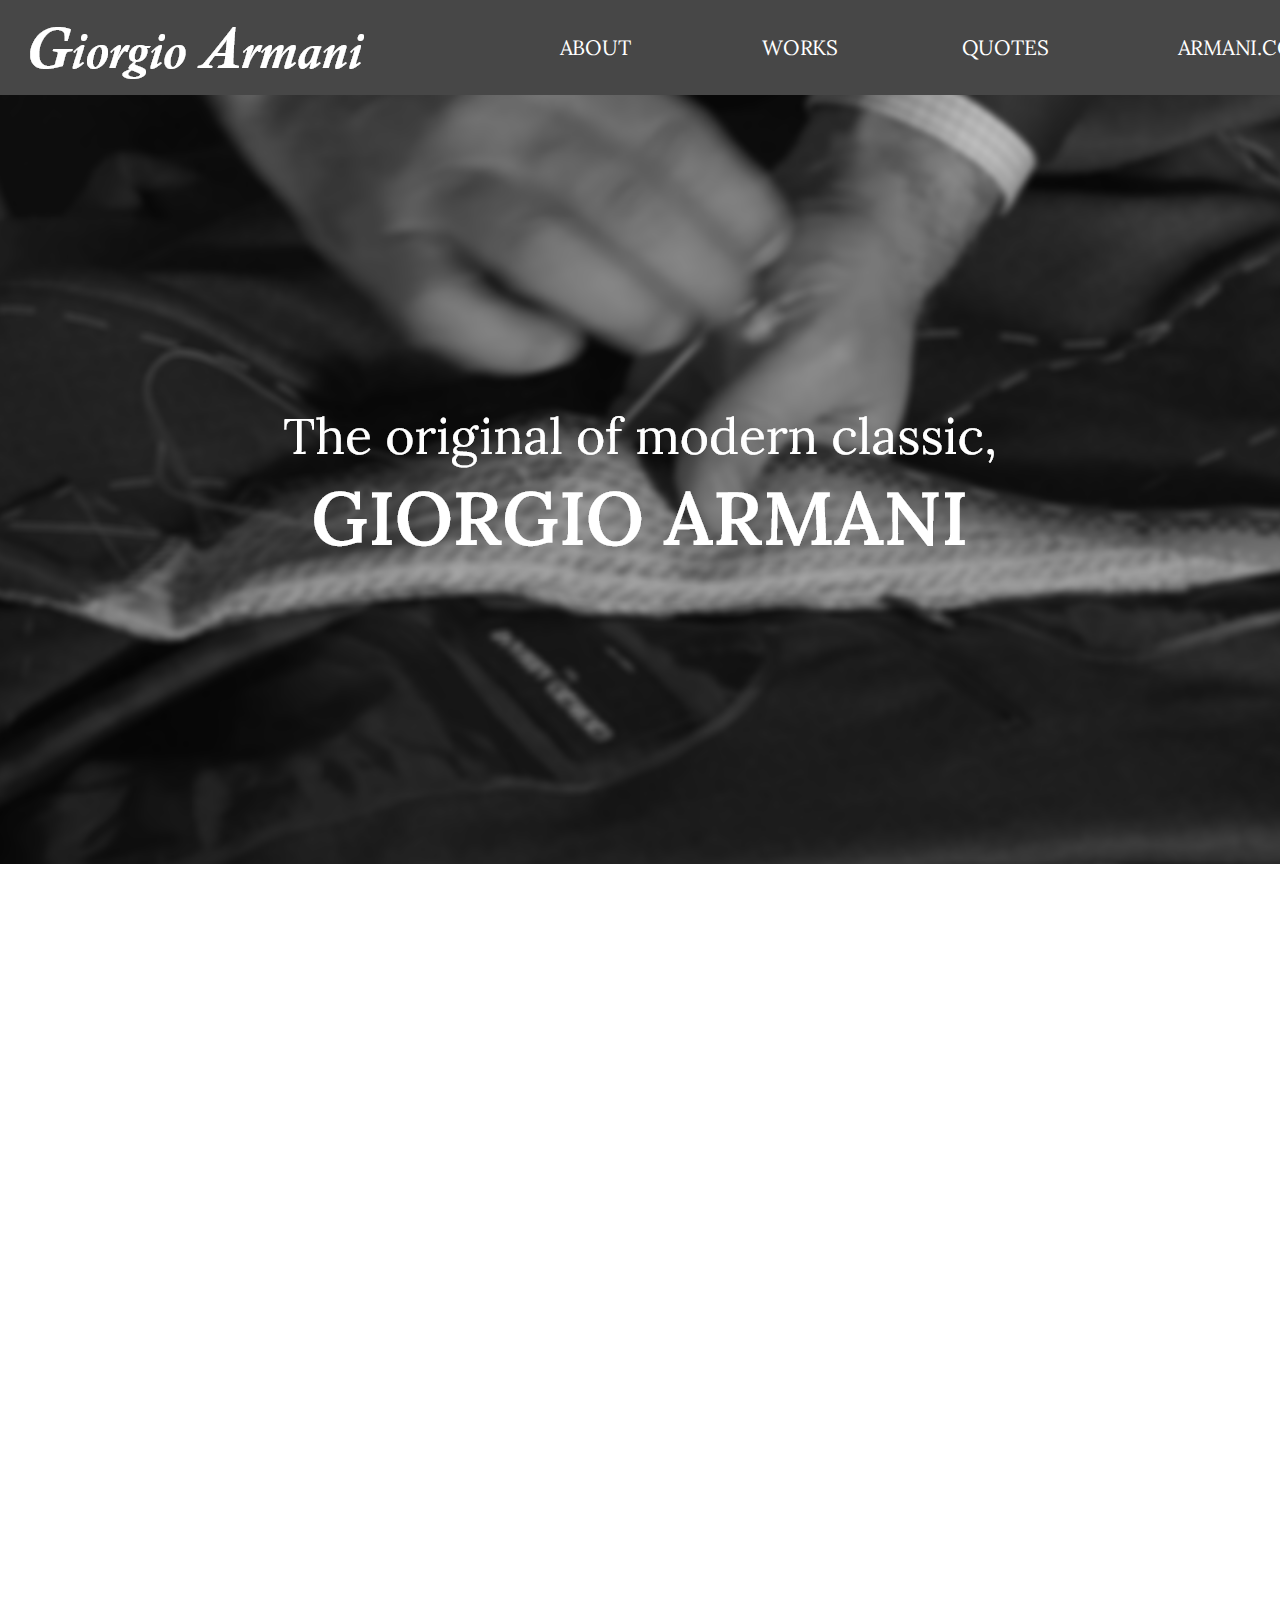
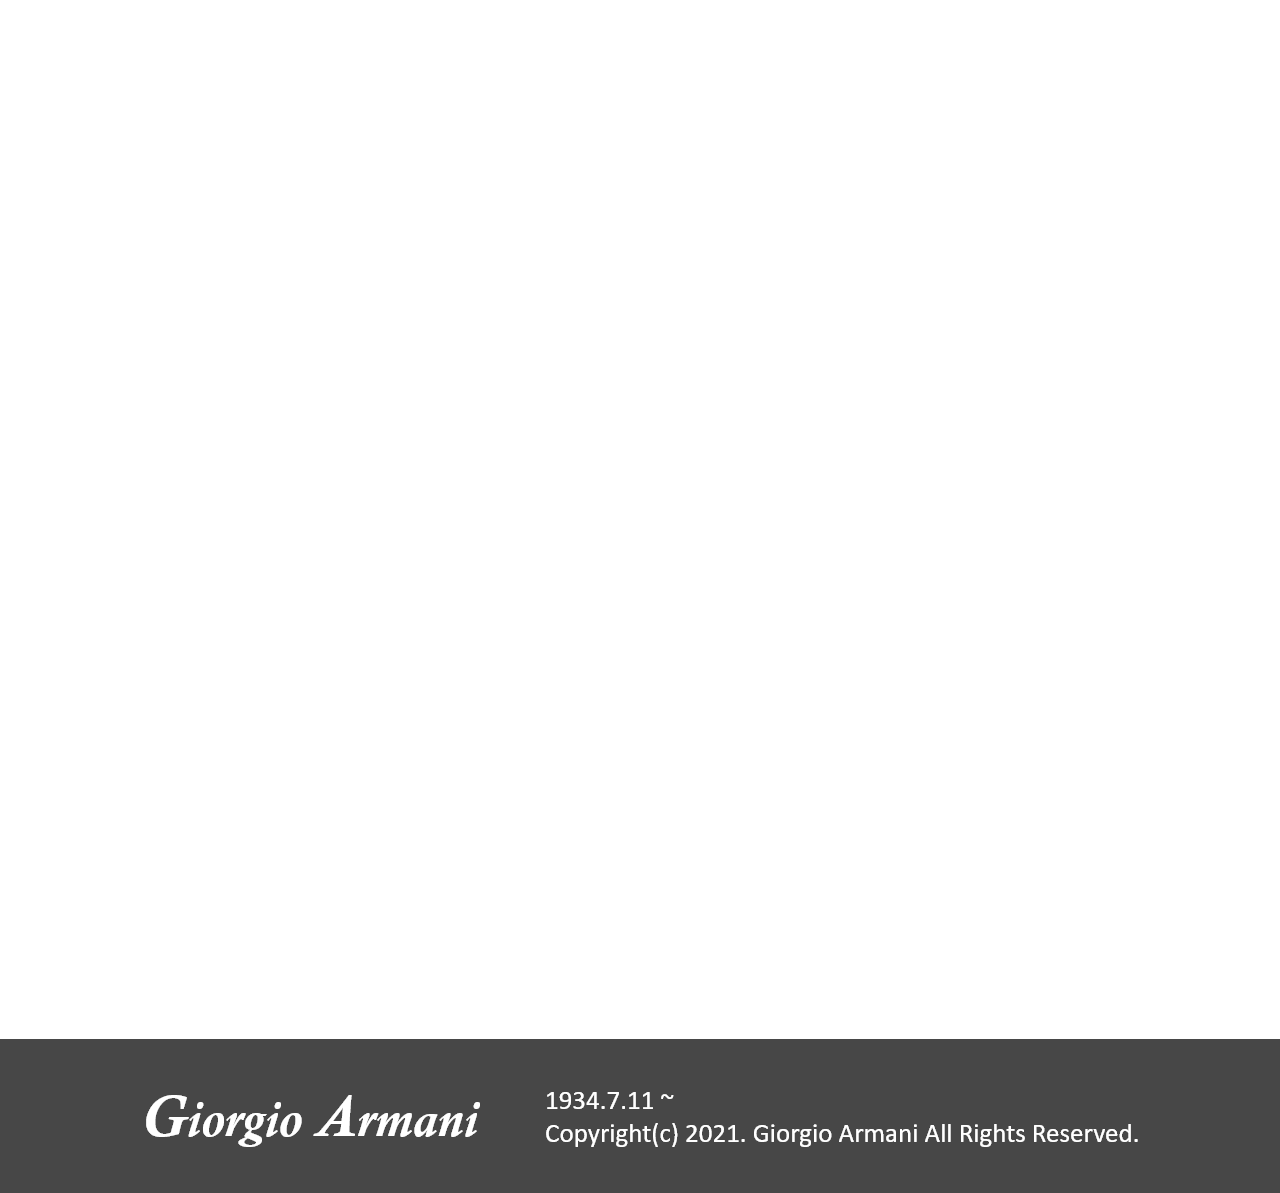
<file: index.html>
<!DOCTYPE html>
<html lang="ko" dir="ltr">
  <head>
    <meta charset="utf-8">
    <title>Giorgio Armani Museum</title>
    <link rel="stylesheet" href="master.css">
    <link rel="stylesheet" href="aos.css">
  </head>
  <body>
    <header>
      <nav>
        <ul>
          <li class="logo1"><img src="img/logo_01.png" alt="logo1"></li>
          <li class="menu1"><a href="sub01.html">ABOUT</a></li>
          <li class="menu2"><a href="sub02.html">WORKS</a></li>
          <li class="menu3"><a href="sub03.html">QUOTES</a></li>
          <li class="menu4"><a href="sub04.html">ARMANI.COM</a></li>
      </ul>
    </nav>
  </header>
  <section>
    <div class="main">
      <img src="img/title_01.png" alt="The original of modern classic, GIORGIO ARMANI">
      </div>
      <div class="body1">
        <center>
      <div class="cont1 cont_total">
          <a href="sub01.html"><img src="img/button_01.png" data-aos="fade-up" alt="ABOUT"></a></div>
          <div class="cont2 cont_total">
          <a href="sub02.html"><img src="img/button_02.png" data-aos="fade-up" alt="WORKS"></a></div>
          <div class="cont3 cont_total">
          <a href="sub03.html"><img src="img/button_03.png" data-aos="fade-up" alt="QUOTES"></a></div>
          <div class="cont4 cont_total">
          <a href="sub04.html"><img src="img/button_04.png" data-aos="fade-up" alt="ARMANI.COM"></a></div>
        </center>
        </section>
        </div>
    <footer>
      <div class="copyright">
      <img src="img/copyright_01.png" alt="copyright">
      </div>
    </footer>

    <!--AOS 스트립트 적용 부문 시작-->
  <script src="aos.js"></script>
  <script>
  AOS.init({
    easing: 'ease-in-out-sine'
  });
  </script>
  <!--AOS 스트립트 적용 부문 끝-->

  </body>
</html>
</file>
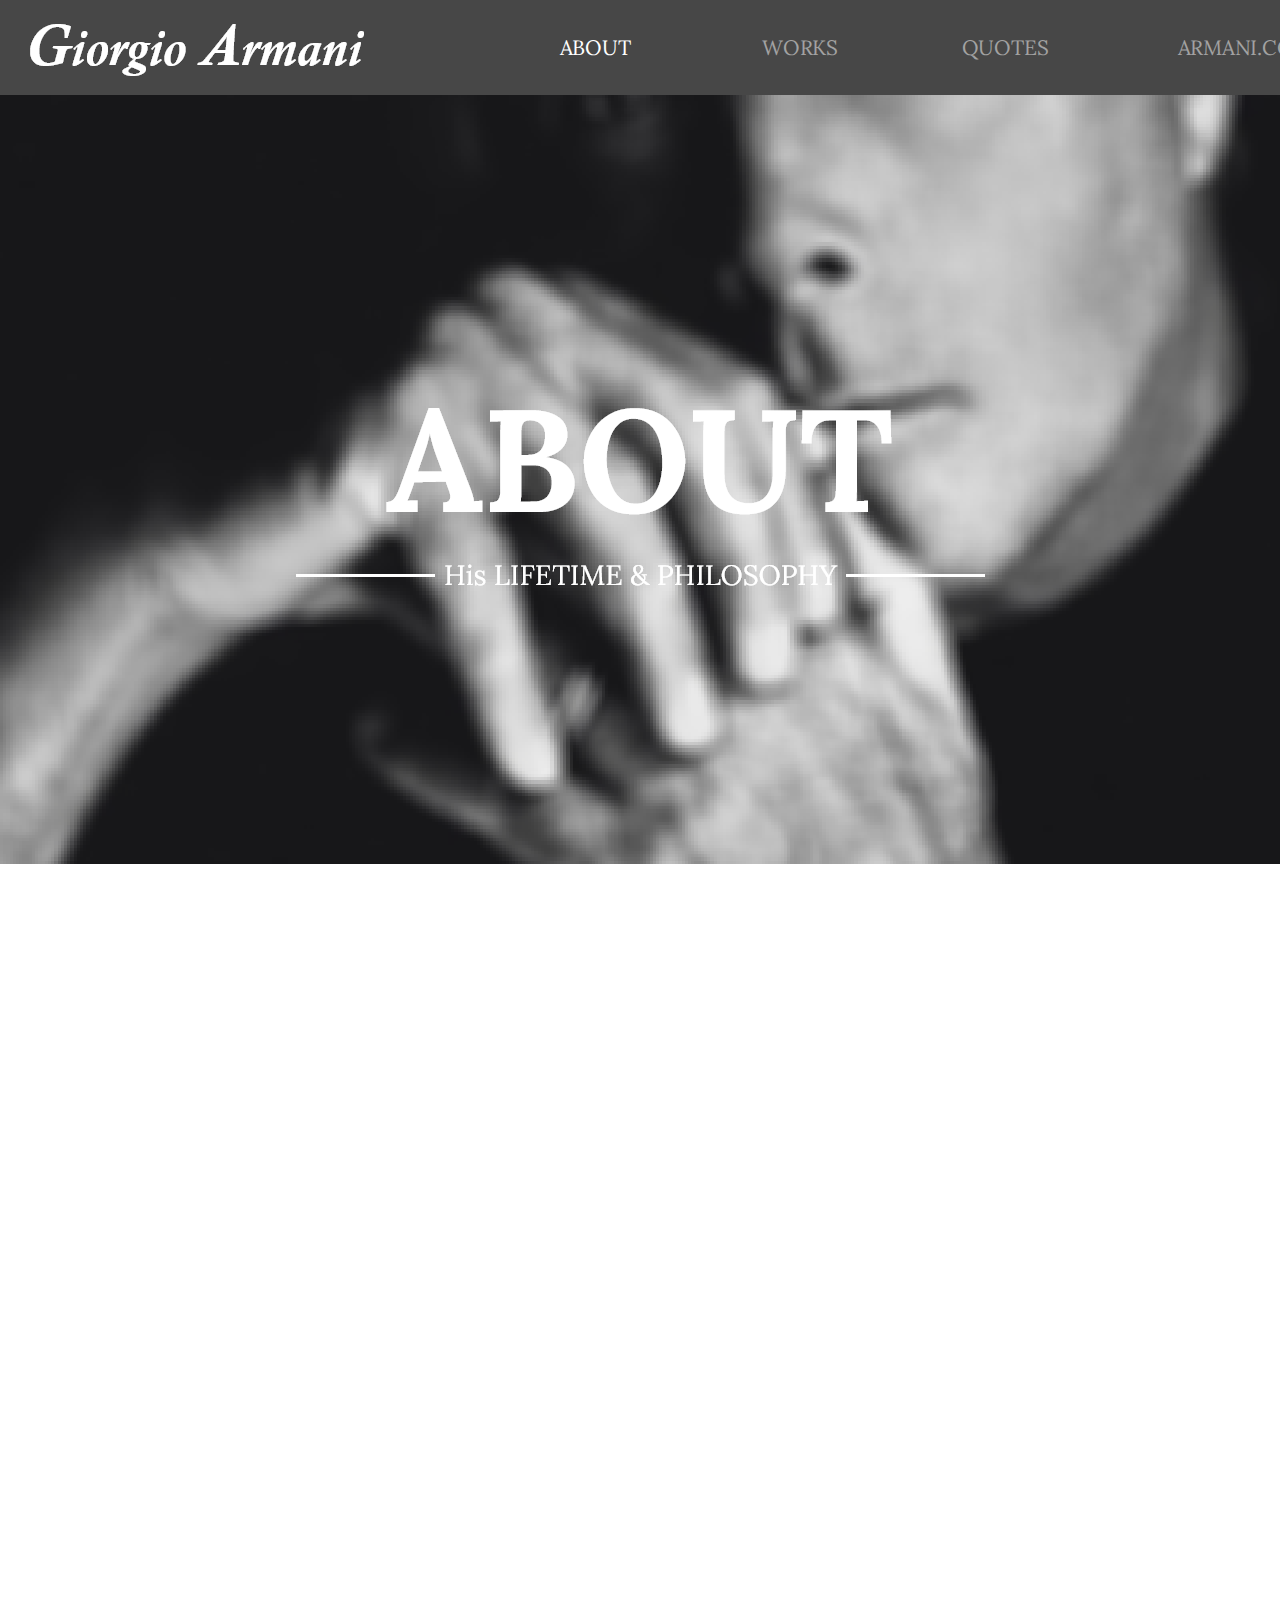
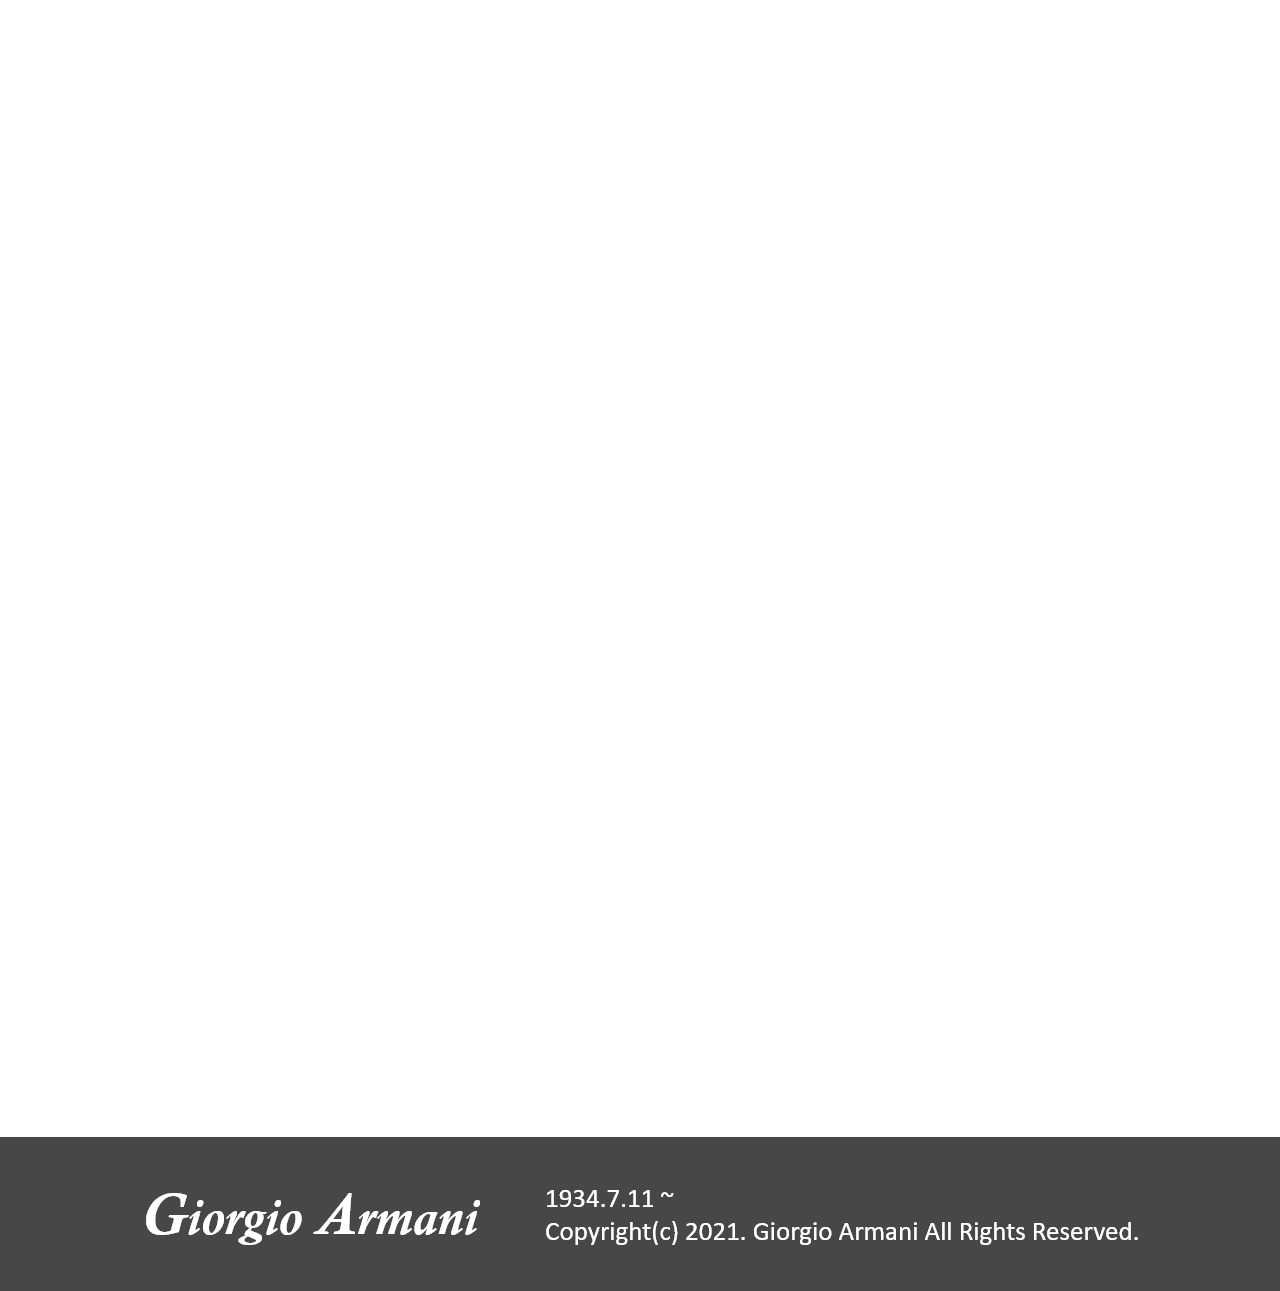
<file: sub01.html>
<!DOCTYPE html>
<html lang="ko" dir="ltr">
  <head>
    <meta charset="utf-8">
    <title>Giorgio Armani Museum</title>
    <link rel="stylesheet" href="master.css">
    <link rel="stylesheet" href="aos.css">
  </head>
  <body>
    <header>
      <nav>
        <ul>
          <li class="logo1"><a href="index.html"><img src="img/logo_01.png" alt="logo1"></a></li>
          <li class="menu1"><a href="sub01.html">ABOUT</a></li>
          <li class="menu2"><a href="sub02.html" style="color:#A2A2A2;">WORKS</a></li>
          <li class="menu3"><a href="sub03.html" style="color:#A2A2A2;">QUOTES</a></li>
          <li class="menu4"><a href="sub04.html" style="color:#A2A2A2;">ARMANI.COM</a></li>
      </ul>
    </nav>
  </header>
  <section>
    <div class="main2">
      <img src="img/sub01_02.png" alt="main2">
      </div>
      <div class="body2">
        <center>
      <div class="sub_body1">
          <img src="img/sub01_03.png" data-aos="fade-up" data-aos-anchor-placement="top-bottom" alt="ABOUT">
        </center>
        </section>
      </div>
        </div>
    <footer>
      <div class="copyright">
      <img src="img/copyright_01.png" alt="copyright">
      </div>
    </footer>

    <!--AOS 스트립트 적용 부문 시작-->
  <script src="aos.js"></script>
  <script>
  AOS.init({
    easing: 'ease-in-out-sine'
  });
  </script>
  <!--AOS 스트립트 적용 부문 끝-->

  </body>
</html>
</file>
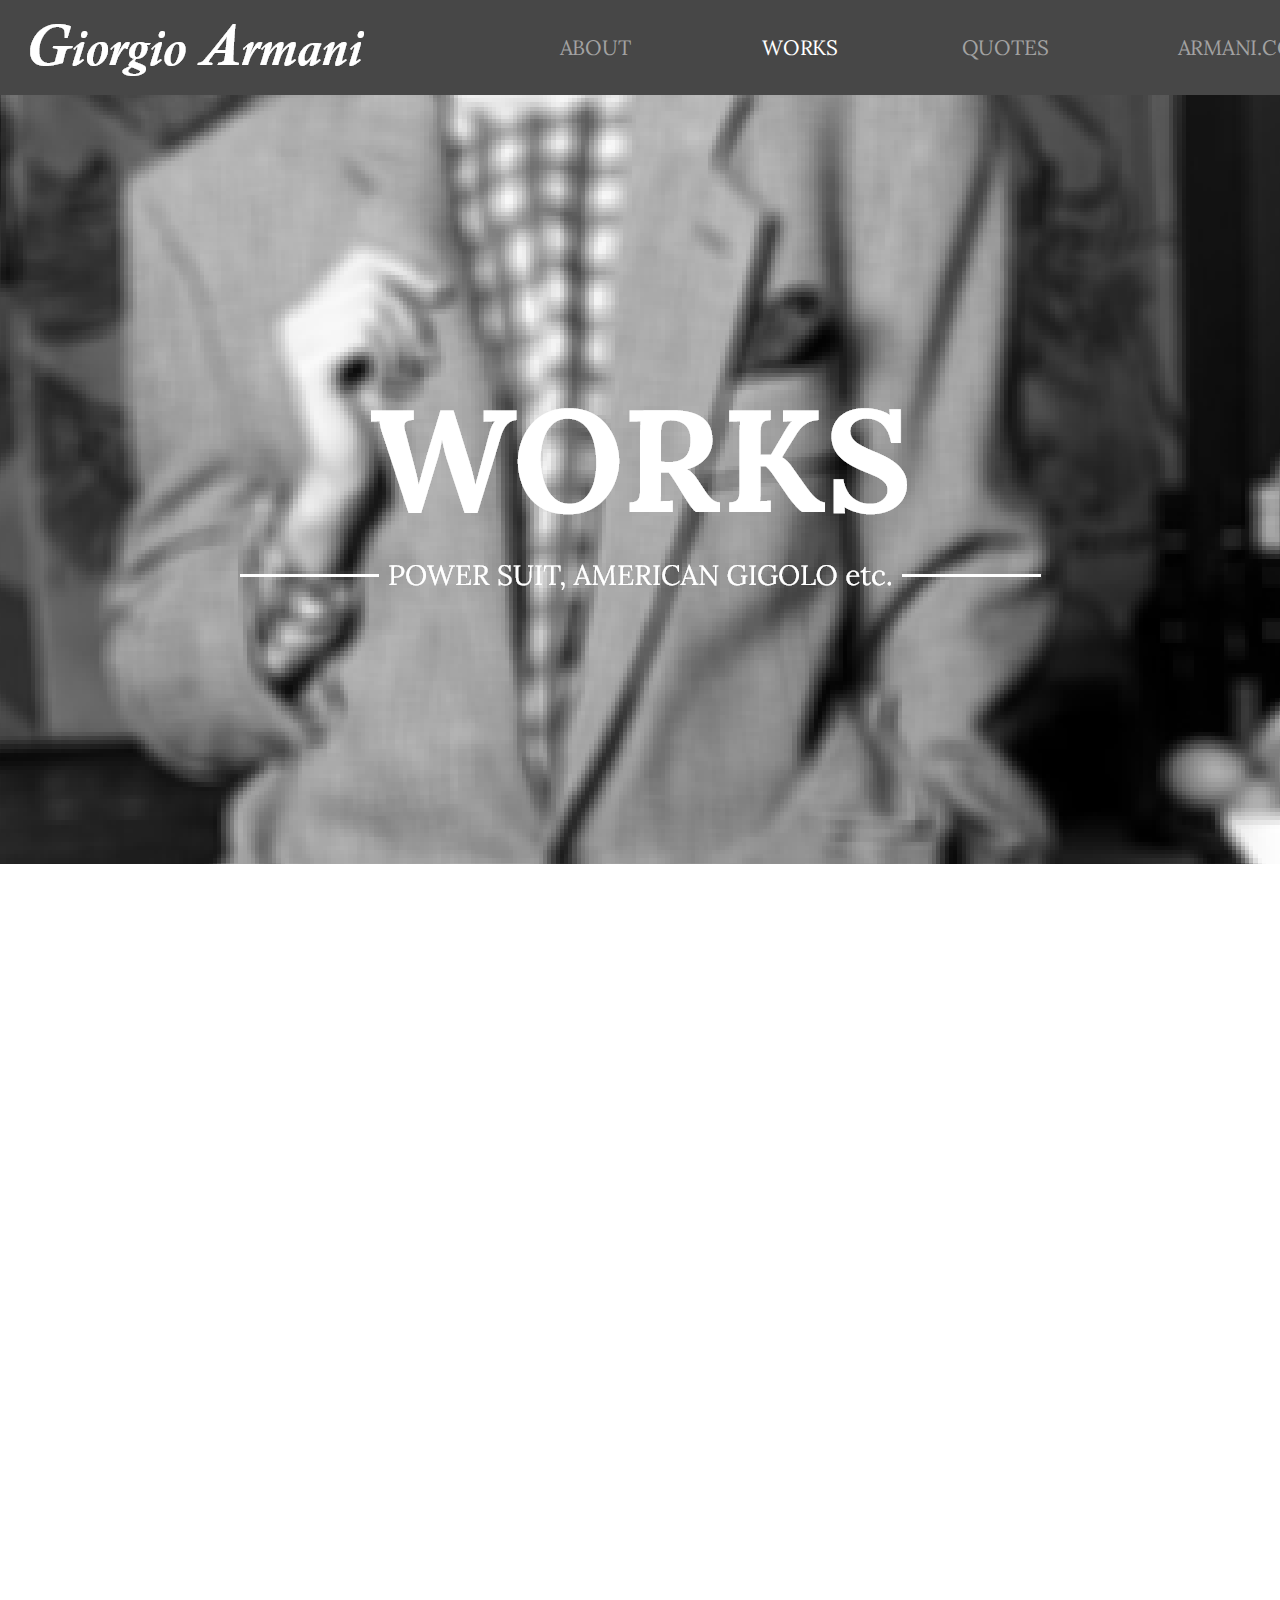
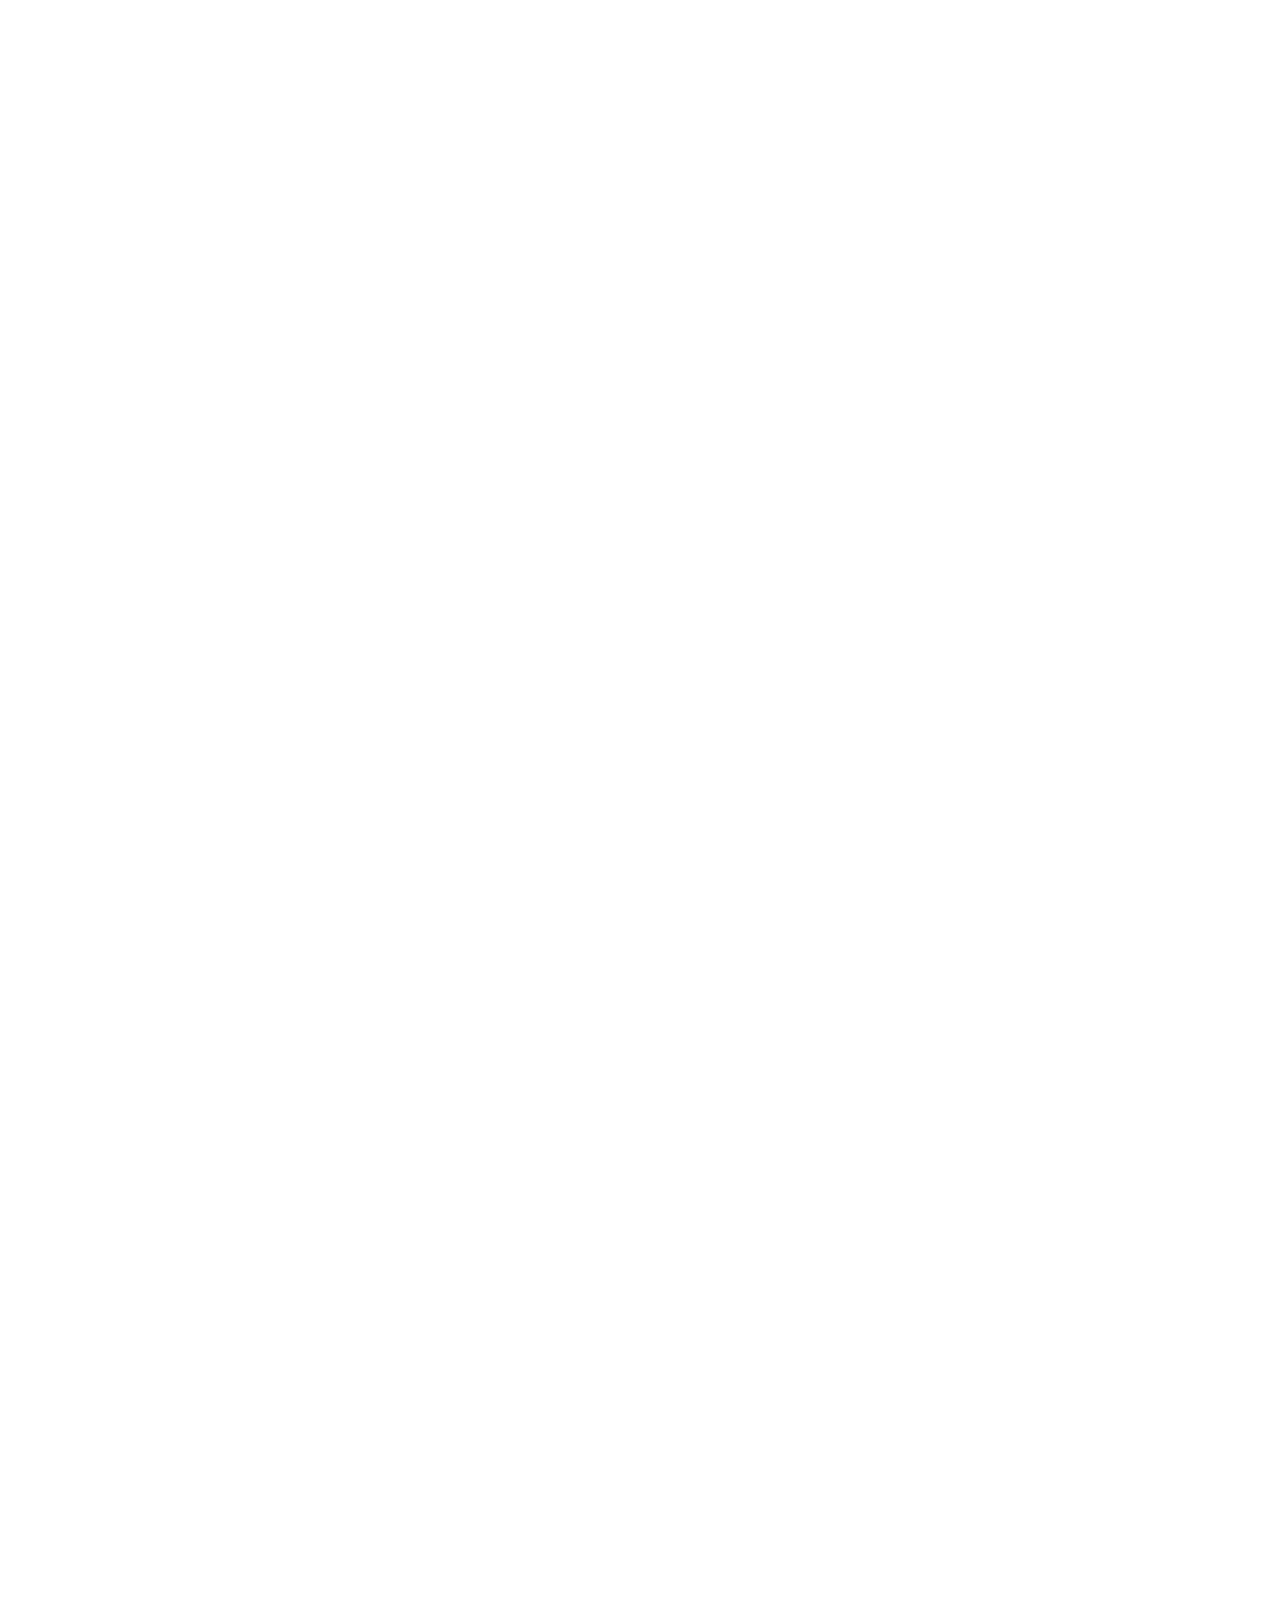
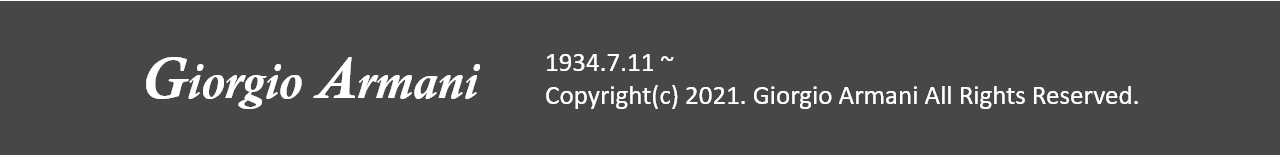
<file: sub02.html>
<!DOCTYPE html>
<html lang="ko" dir="ltr">
  <head>
    <meta charset="utf-8">
    <title>Giorgio Armani Museum</title>
    <link rel="stylesheet" href="master.css">
    <link rel="stylesheet" href="aos.css">
  </head>
  <body>
    <header>
      <nav>
        <ul>
          <li class="logo1"><a href="index.html"><img src="img/logo_01.png" alt="logo1"></a></li>
          <li class="menu1"><a href="sub01.html" style="color:#A2A2A2;">ABOUT</a></li>
          <li class="menu2"><a href="sub02.html">WORKS</a></li>
          <li class="menu3"><a href="sub03.html" style="color:#A2A2A2;">QUOTES</a></li>
          <li class="menu4"><a href="sub04.html" style="color:#A2A2A2;">ARMANI.COM</a></li>
      </ul>
    </nav>
  </header>
  <section>
    <div class="main3">
      <img src="img/sub02_02.png" alt="main3">
      </div>
      <div class="body3">
        <center>
      <div class="sub_body1">
          <img src="img/sub02_03.png" data-aos="fade-up" data-aos-anchor-placement="top-bottom" alt="WORKS">
        </center>
        </section>
      </div>
        </div>
    <footer>
      <div class="copyright">
      <img src="img/copyright_01.png" alt="copyright">
      </div>
    </footer>

    <!--AOS 스트립트 적용 부문 시작-->
  <script src="aos.js"></script>
  <script>
  AOS.init({
    easing: 'ease-in-out-sine'
  });
  </script>
  <!--AOS 스트립트 적용 부문 끝-->

  </body>
</html>
</file>
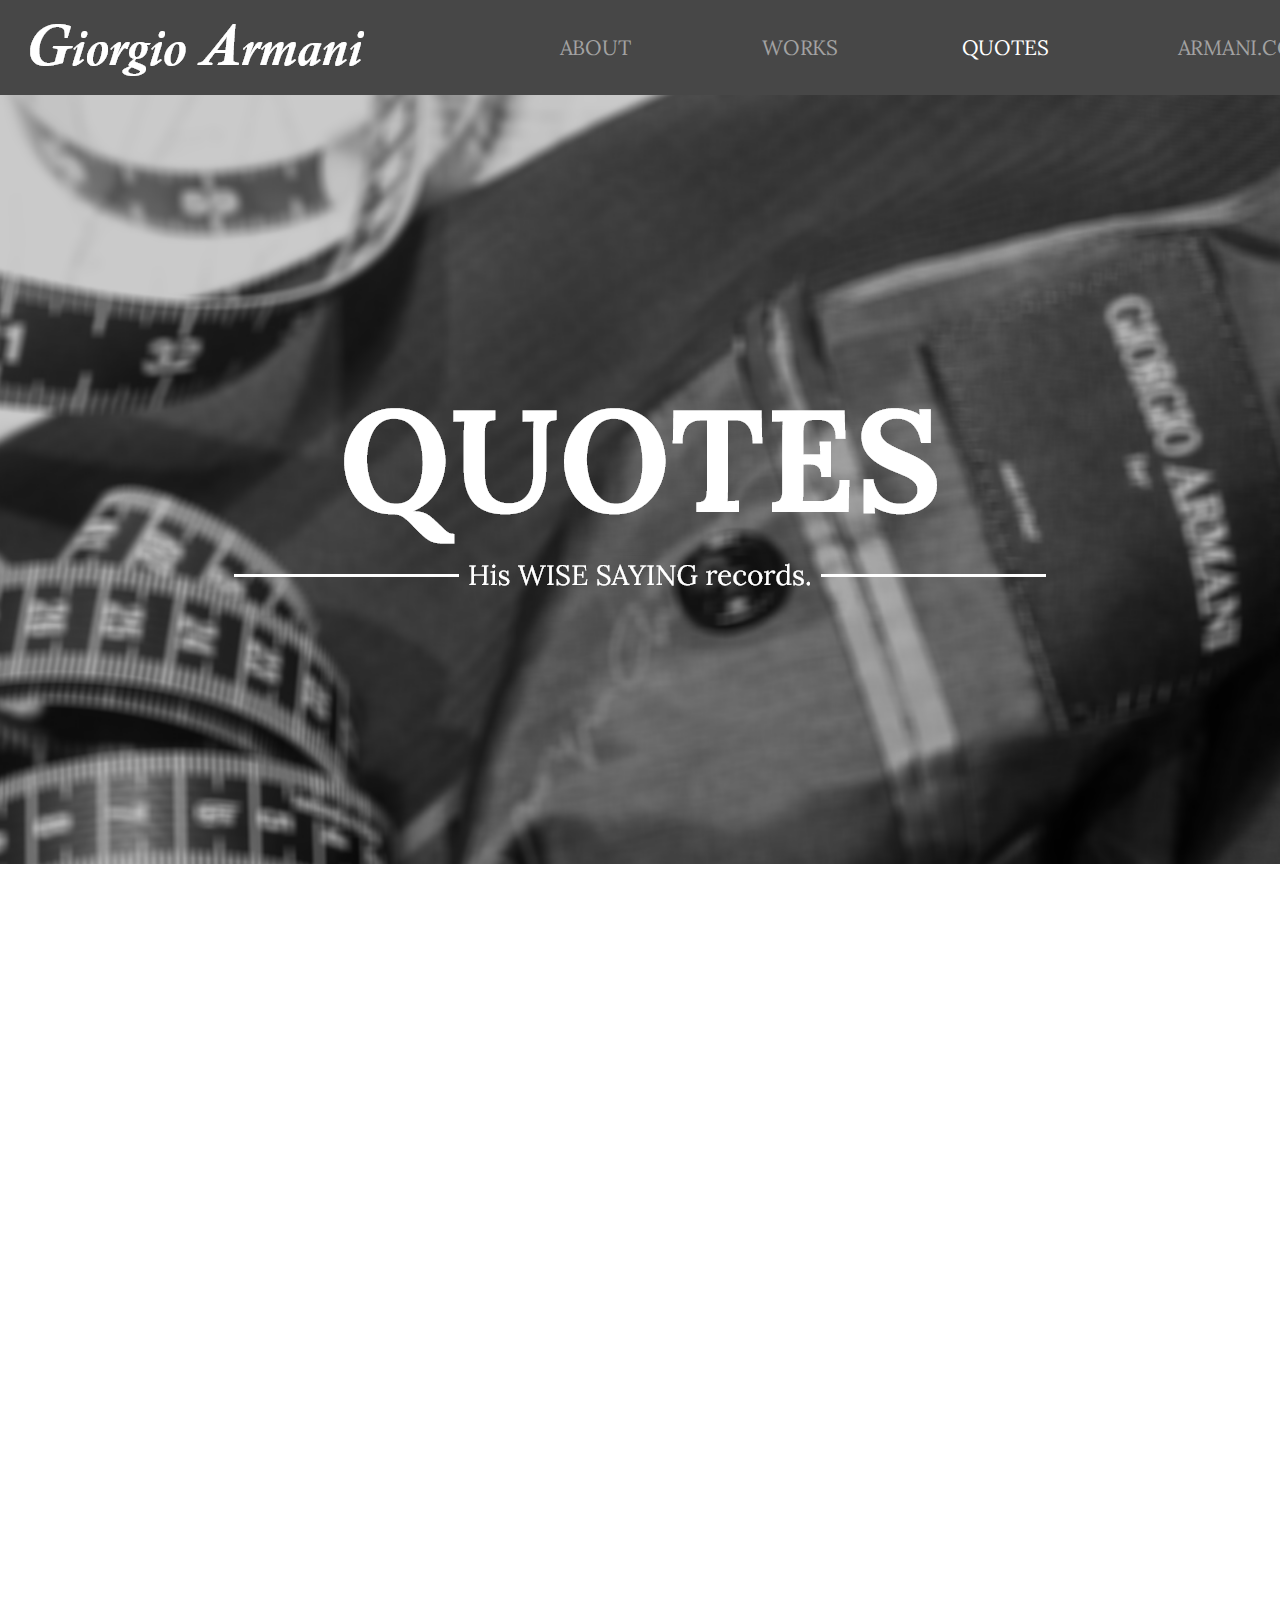
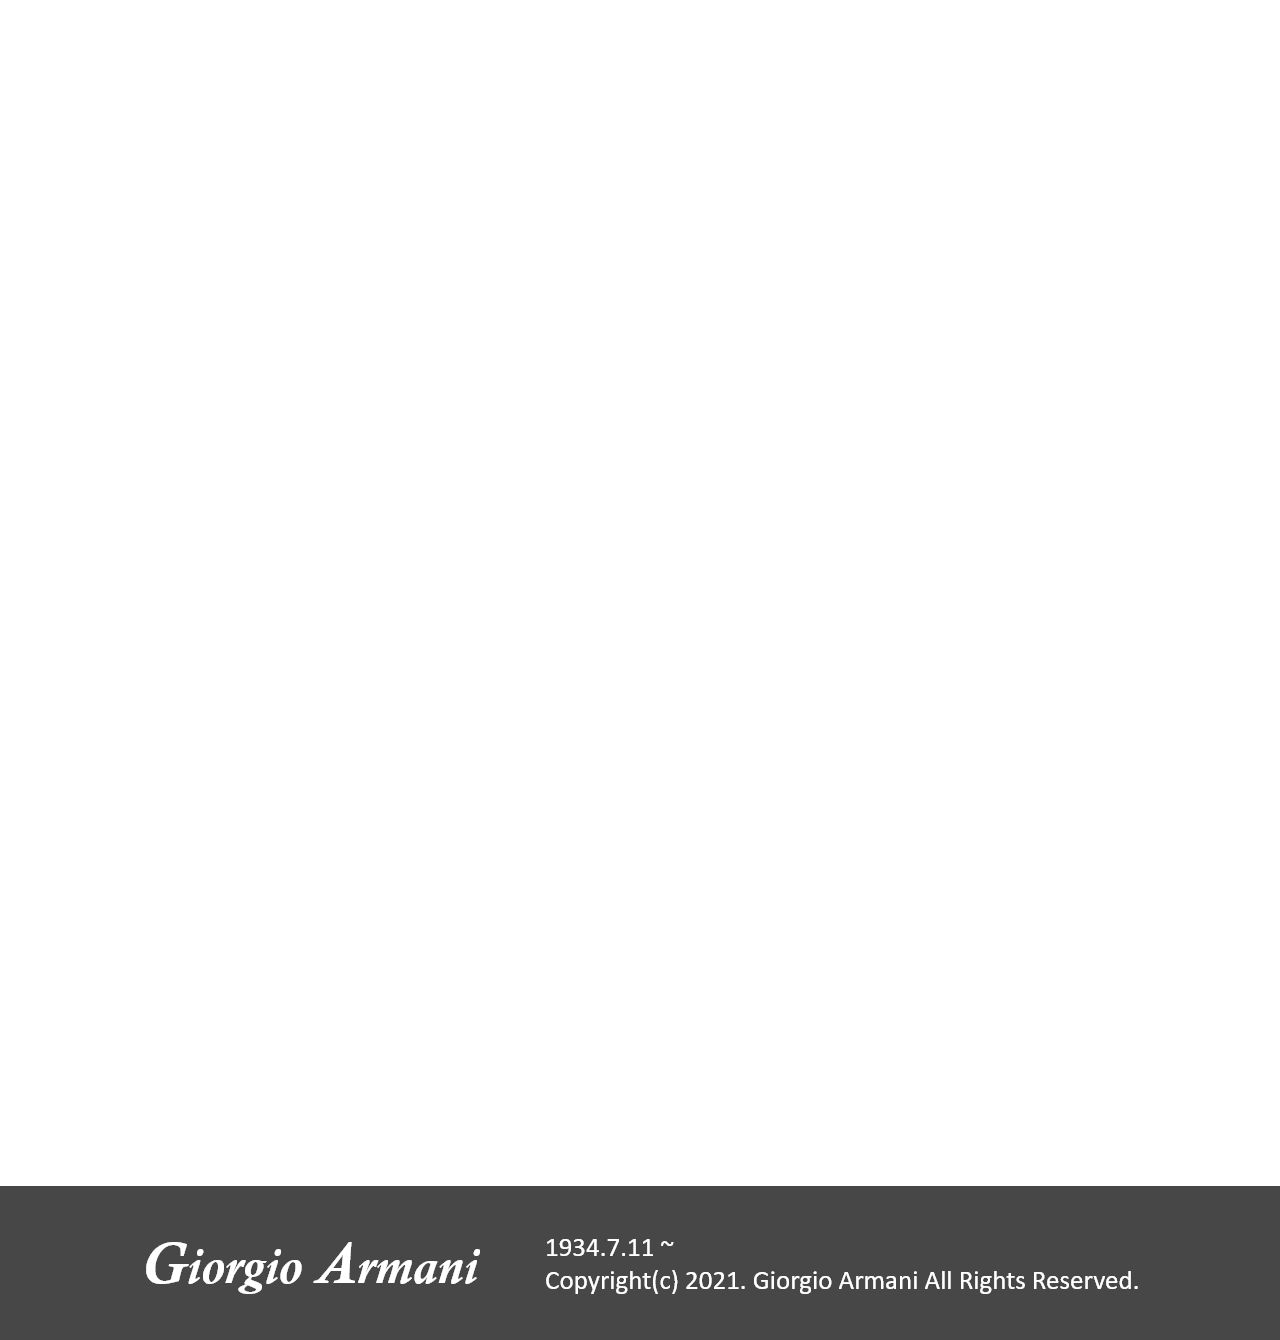
<file: sub03.html>
<!DOCTYPE html>
<html lang="ko" dir="ltr">
  <head>
    <meta charset="utf-8">
    <title>Giorgio Armani Museum</title>
    <link rel="stylesheet" href="master.css">
    <link rel="stylesheet" href="aos.css">
  </head>
  <body>
    <header>
      <nav>
        <ul>
          <li class="logo1"><a href="index.html"><img src="img/logo_01.png" alt="logo1"></a></li>
          <li class="menu1"><a href="sub01.html" style="color:#A2A2A2;">ABOUT</a></li>
          <li class="menu2"><a href="sub02.html" style="color:#A2A2A2;">WORKS</a></li>
          <li class="menu3"><a href="sub03.html">QUOTES</a></li>
          <li class="menu4"><a href="sub04.html" style="color:#A2A2A2;">ARMANI.COM</a></li>
      </ul>
    </nav>
  </header>
  <section>
    <div class="main4">
      <img src="img/sub03_02.png" alt="main4">
      </div>
      <div class="body4">
        <center>
      <div class="sub_body1">
          <img src="img/sub03_03.png" data-aos="fade-up" data-aos-anchor-placement="top-bottom" alt="QUOTES">
        </center>
        </section>
      </div>
        </div>
    <footer>
      <div class="copyright">
      <img src="img/copyright_01.png" alt="copyright">
      </div>
    </footer>

    <!--AOS 스트립트 적용 부문 시작-->
  <script src="aos.js"></script>
  <script>
  AOS.init({
    easing: 'ease-in-out-sine'
  });
  </script>
  <!--AOS 스트립트 적용 부문 끝-->

  </body>
</html>
</file>
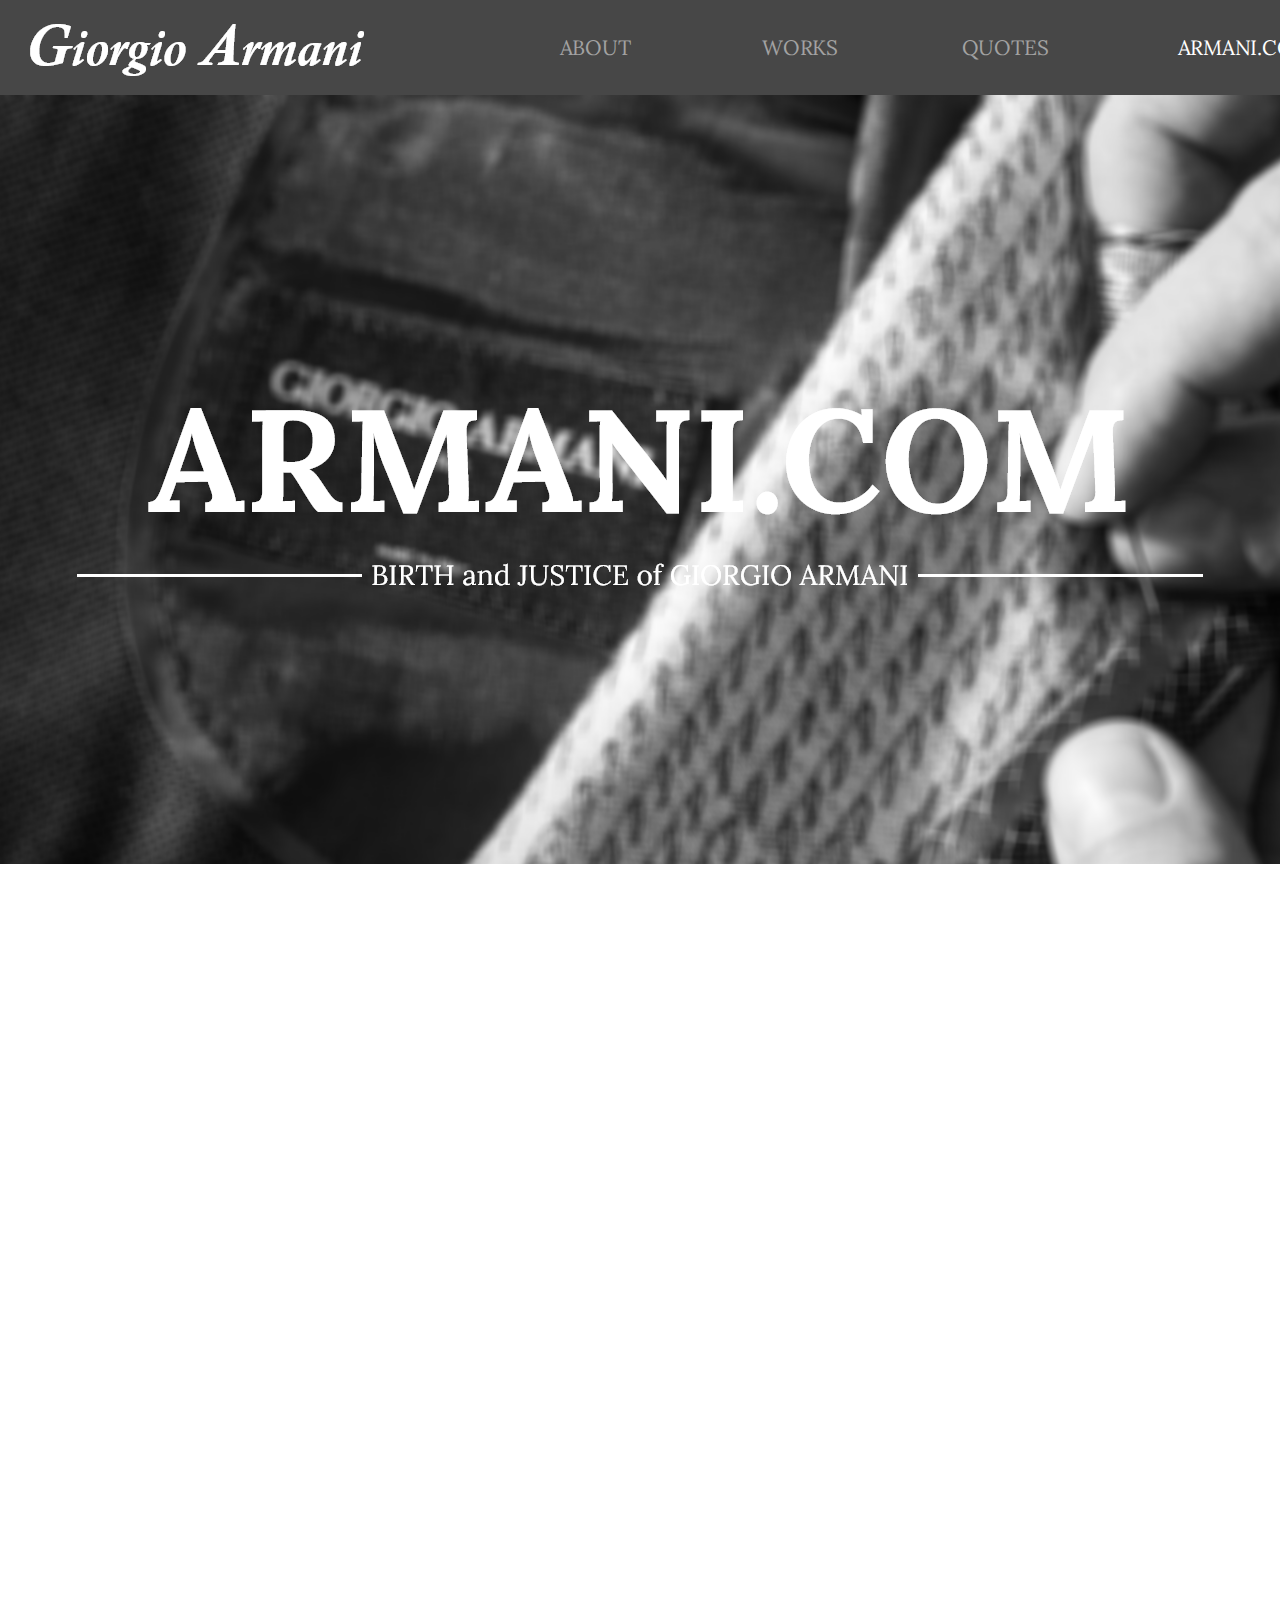
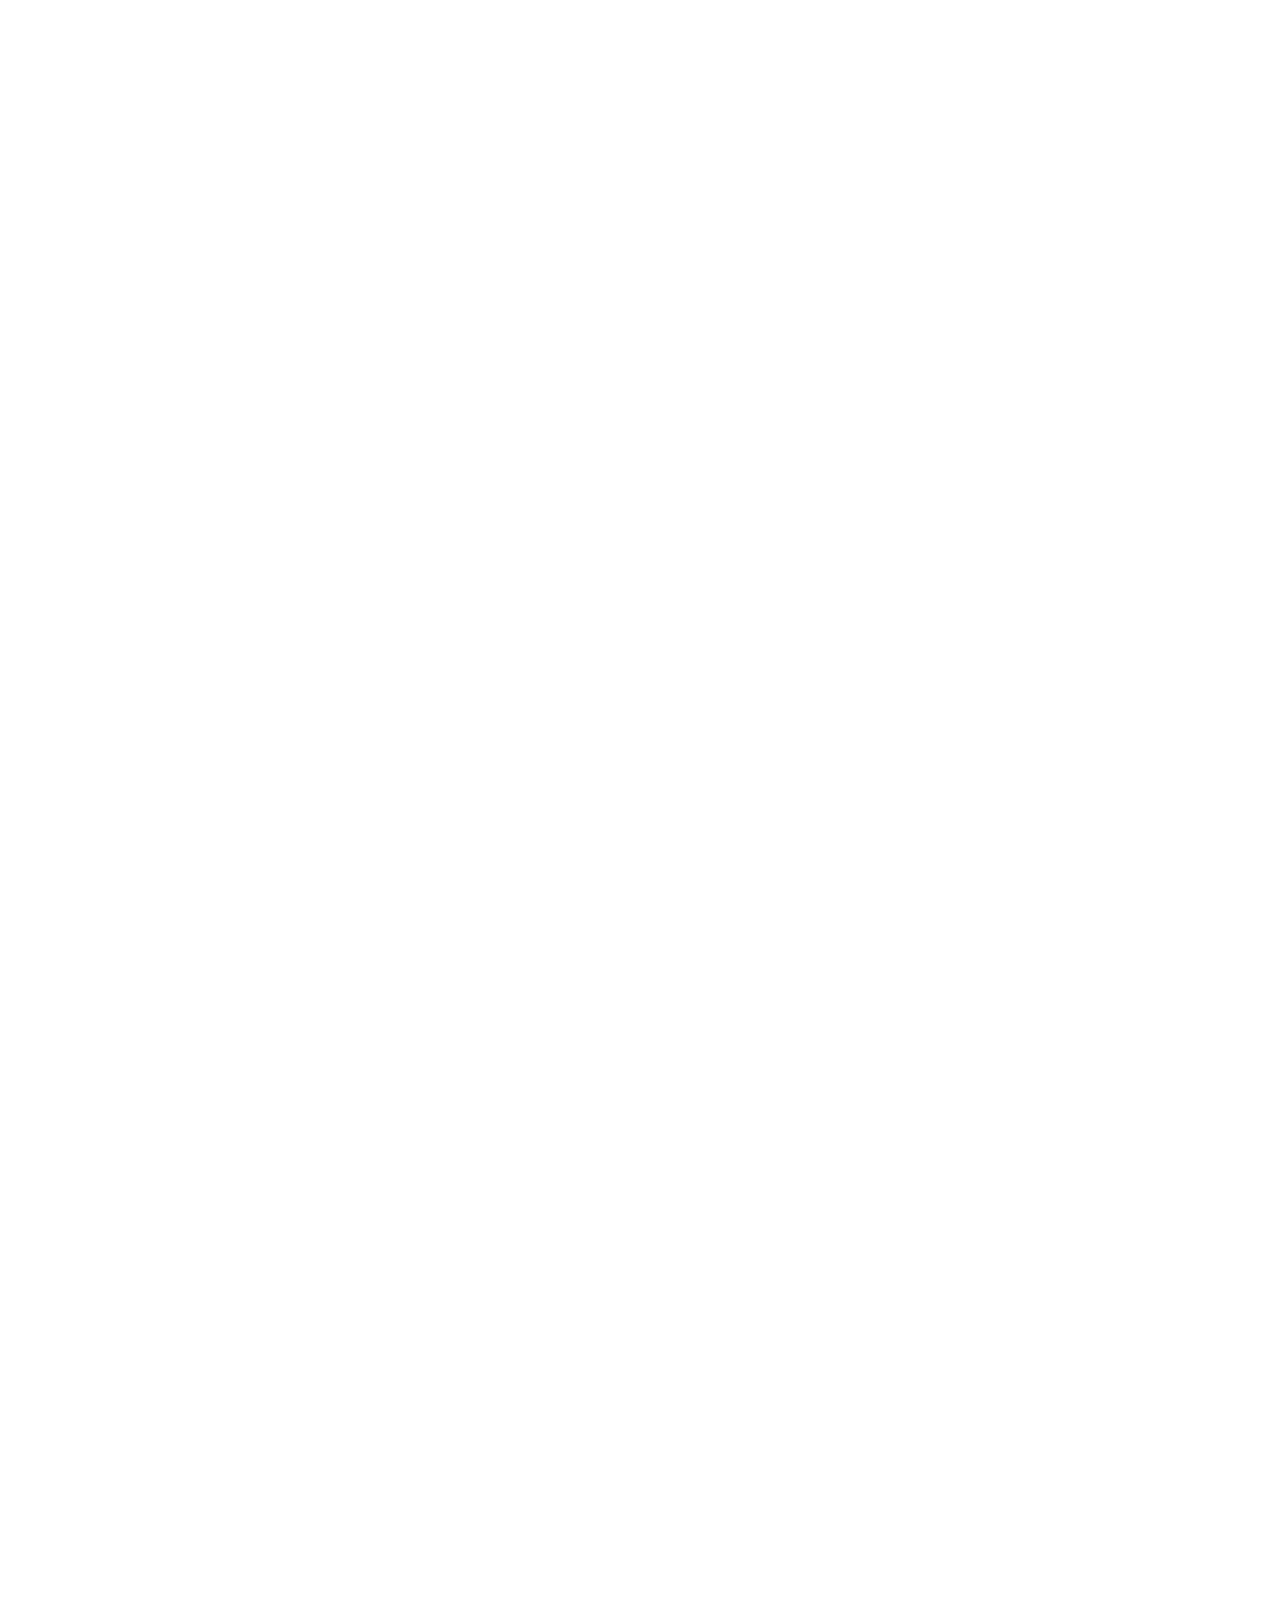
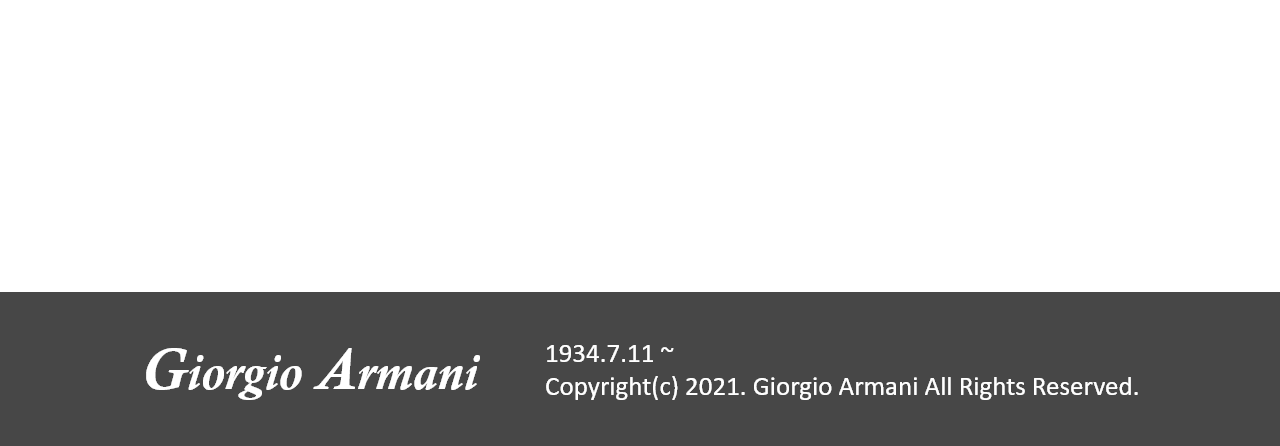
<file: sub04.html>
<!DOCTYPE html>
<html lang="ko" dir="ltr">
  <head>
    <meta charset="utf-8">
    <title>Giorgio Armani Museum</title>
    <link rel="stylesheet" href="master.css">
    <link rel="stylesheet" href="aos.css">
  </head>
  <body>
    <header>
      <nav>
        <ul>
          <li class="logo1"><a href="index.html"><img src="img/logo_01.png" alt="logo1"></a></li>
          <li class="menu1"><a href="sub01.html" style="color:#A2A2A2;">ABOUT</a></li>
          <li class="menu2"><a href="sub02.html" style="color:#A2A2A2;">WORKS</a></li>
          <li class="menu3"><a href="sub03.html" style="color:#A2A2A2;">QUOTES</a></li>
          <li class="menu4"><a href="sub04.html">ARMANI.COM</a></li>
      </ul>
    </nav>
  </header>
  <section>
    <div class="main5">
      <img src="img/sub04_02.png" alt="main5">
      </div>
      <div class="body5">
      <div class="sub_body2">
          <img src="img/sub04_03.png" data-aos="fade-up" data-aos-anchor-placement="top-bottom" alt="ARMANI.COM">
      </div>
      <div class="sub_body3">
          <a href="https://www.armani.com/ko-kr/experience/giorgio-armani"><img src="img/brandlogo_01.png" data-aos="fade-up" data-aos-anchor-placement="top-bottom" alt="brandlogo1"></a>
      </div>
      <div class="sub_body4">
          <a href="https://glowtown.armani.com/ko"><img src="img/brandlogo_02.png" data-aos="fade-up" data-aos-anchor-placement="top-bottom" alt="brandlogo1"></a>
      </div>
      <div class="sub_body5">
          <a href="https://www.armani.com/ko-kr/experience/ea7"><img src="img/brandlogo_03.png" data-aos="fade-up" data-aos-anchor-placement="top-bottom" alt="brandlogo1"></a>
      </div>
      <div class="sub_body6">
          <a href="https://www.armaniexchange.com/us"><img src="img/brandlogo_04.png" data-aos="fade-up" data-aos-anchor-placement="top-bottom" alt="brandlogo1"></a>
      </div>
      </div>
      </section>
    <footer>
      <div class="copyright">
      <img src="img/copyright_01.png" alt="copyright">
      </div>
    </footer>

    <!--AOS 스트립트 적용 부문 시작-->
  <script src="aos.js"></script>
  <script>
  AOS.init({
    easing: 'ease-in-out-sine'
  });
  </script>
  <!--AOS 스트립트 적용 부문 끝-->

  </body>
</html>
</file>
<file: master.css>
@import url('https://fonts.googleapis.com/css2?family=Lora:ital,wght@0,400;0,600;0,700;1,600&display=swap');

*{
  margin: 0;
  padding: 0;
  text-decoration: none;
}

header{
  width: 100%;
  display: flex;
  justify-content: center;
  align-items: center;
  height: 95px;
  background-color: #474747;
}

header nav{
  width: 1200px;
  height: 80px;
  display: flex;
  justify-content: center;
  align-items: center;
}
header nav ul{
  display: flex;
  justify-content: center;
  align-items: center;
}
header nav ul li{
  height: 80px;
  display: flex;
  justify-content: center;
  align-items: center;
}

header nav ul li a{
  color: #FFFFFF;
  text-transform: uppercase;
  font-family: 'Lora', serif;
  font-size: 1.3em;
  letter-spacing: -0.01em;
  transition: 1s;
}
header nav ul li a:hover{
  color: #ffffff;
  font-size: 1.5em;
  transition: 0.7s;
}
.body1{
  width: 100%;
  height: 1775px;
  background-color: #FFFFFF;
  display: flex;
  justify-content: center;
  align-items: center;
}

.logo1{width: 600px;}
.menu1{width: 200px;}
.menu2{width: 210px;}
.menu3{width: 200px;}
.menu4{width: 280px;}

.main{
  width: 100%;
  height: 769px;
  background-image: url('img/main_01.png');
  background-position: center;
  background-repeat: no-repeat;

  display: flex;
  justify-content: center;
  align-items: center;
}

.main img{
  display: flex;
  justify-content: center;
  align-items: center;
}

.body{
  width: 100%;
  height: 1775px;
  display: flex;
  justify-content: center;
  align-items: center;
}

.cont1{background-size: cover;}
.cont2{background-size: cover;}
.cont3{background-size: cover;}
.cont4{background-size: cover;}

.cont img{
  display: flex;
  justify-content: center;
  align-items: center;
}

.cont_total{
  width: 100%;
  height: 400px;
  background-position: center;
  background-repeat: no-repeat;

  display: flex;
  justify-content: center;
  align-items: center;
}

.copyright{
  width: 100%;
  display: flex;
  justify-content: center;
  align-items: center;
}

footer{
  width: 100%;
  height: 154px;
  background-color: #474747;
  display: flex;
  justify-content: center;
  align-items: center;
}

.sub_body1{
  display: flex;
  justify-content: center;
  align-items: center;
}

.body2{
  width: 100%;
  height: 1873px;
  background-color: #FFFFFF;
  display: flex;
  justify-content: center;
  align-items: center;
}

.main2{
  width: 100%;
  height: 769px;
  background-image: url('img/sub01_01.png');
  background-position: center;
  background-repeat: no-repeat;

  display: flex;
  justify-content: center;
  align-items: center;
}

.main2 img{
  display: flex;
  justify-content: center;
  align-items: center;
}

.body3{
  width: 100%;
  height: 2337px;
  background-color: #FFFFFF;
  display: flex;
  justify-content: center;
  align-items: center;
}

.main3{
  width: 100%;
  height: 769px;
  background-image: url('img/sub02_01.png');
  background-position: center;
  background-repeat: no-repeat;

  display: flex;
  justify-content: center;
  align-items: center;
}

.main3 img{
  display: flex;
  justify-content: center;
  align-items: center;
}

.body4{
  width: 100%;
  height: 1922px;
  background-color: #FFFFFF;
  display: flex;
  justify-content: center;
  align-items: center;
}

.main4{
  width: 100%;
  height: 769px;
  background-image: url('img/sub03_01.png');
  background-position: center;
  background-repeat: no-repeat;

  display: flex;
  justify-content: center;
  align-items: center;
}

.main4 img{
  display: flex;
  justify-content: center;
  align-items: center;
}

.body5{
  width: 100%;
  height: 2524px;
  background-color: #FFFFFF;

}

.main5{
  width: 100%;
  height: 769px;
  background-image: url('img/sub04_01.png');
  background-position: center;
  background-repeat: no-repeat;

  display: flex;
  justify-content: center;
  align-items: center;
}

.main5 img{
  display: flex;
  justify-content: center;
  align-items: center;
}

.sub_body2{
  display: flex;
  justify-content: center;
  align-items: center;
  margin-top: 104px;
}

.sub_body3{
  display: flex;
  justify-content: center;
  align-items: center;
  margin-top: 40px;
}

.sub_body4{
  display: flex;
  justify-content: center;
  align-items: center;
  margin-top: 39px;
}

.sub_body5{
  display: flex;
  justify-content: center;
  align-items: center;
  margin-top: 15px;
}

.sub_body6{
  display: flex;
  justify-content: center;
  align-items: center;
  margin-top: 7px;
}
</file>
